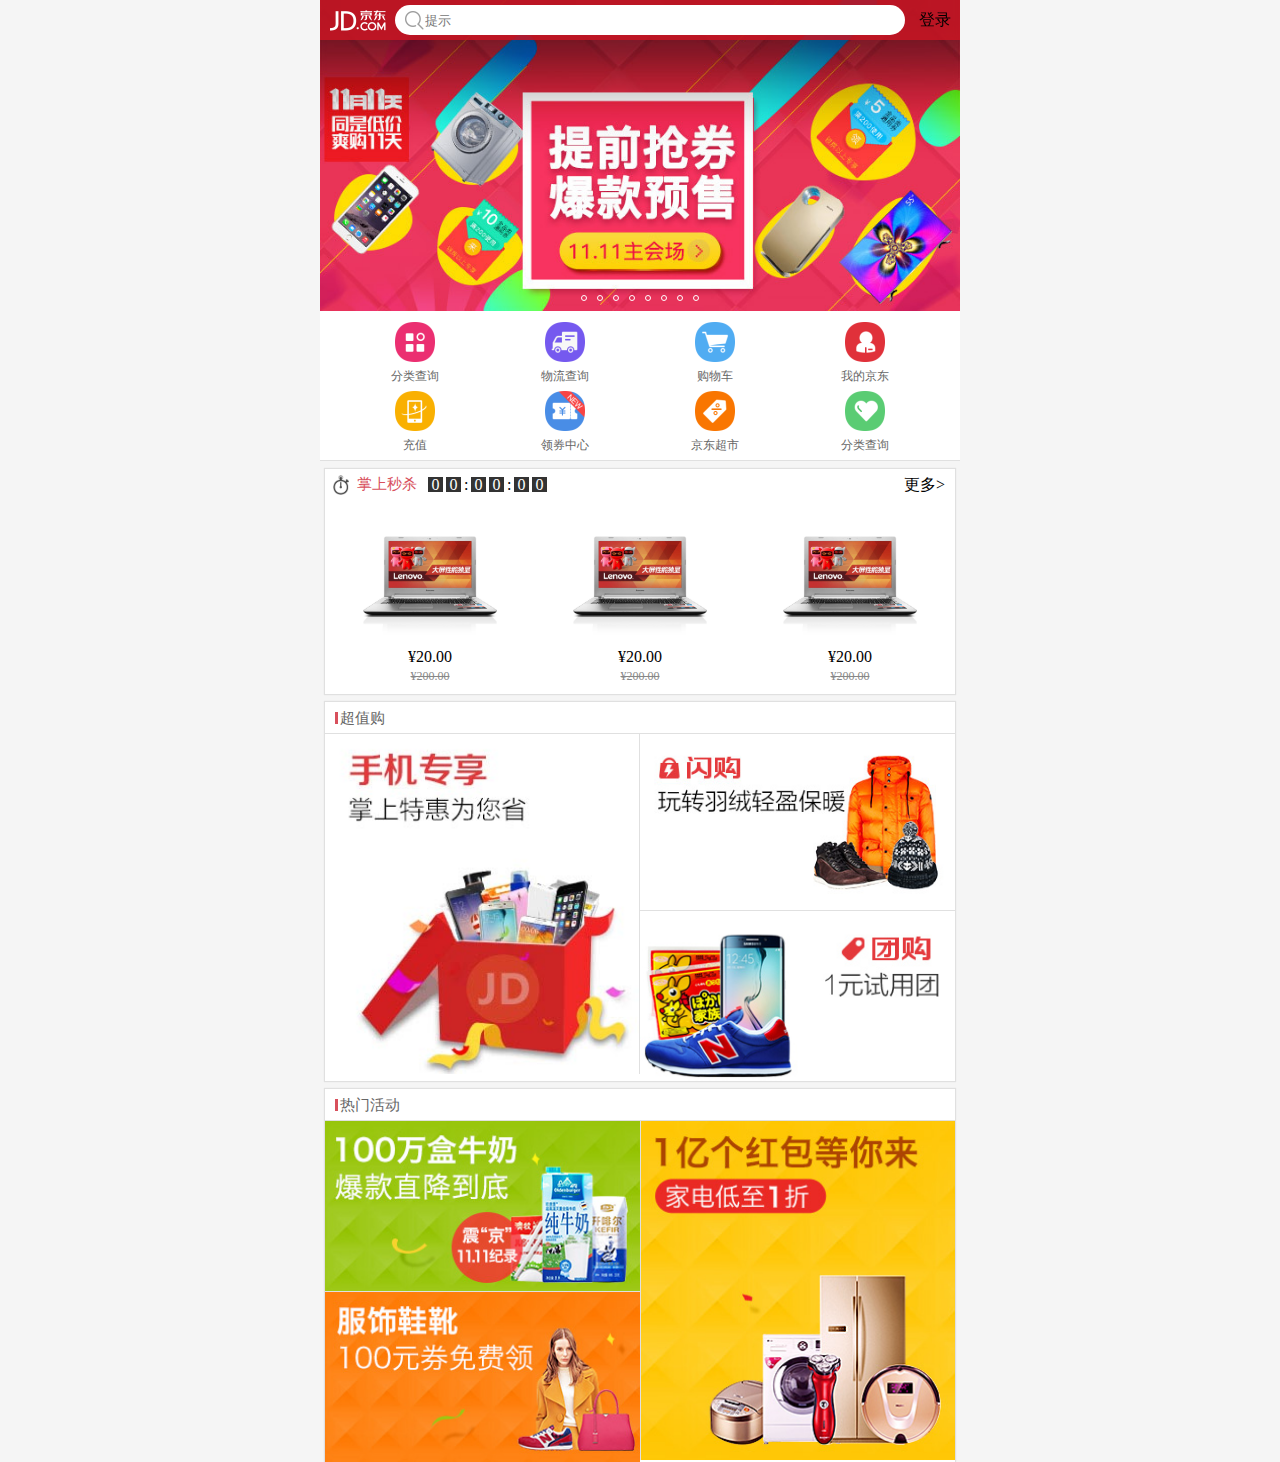
<file: index.html>
<!DOCTYPE html>
<html lang="en">
<head>
	<meta charset="UTF-8">
	<meta http-equiv="X-UA-Compatible" content="IE=edge">
	<meta name="viewport" content="width=device-width,user-scalable=no,initial-scale=1.0">
	<title>京东</title>
	<link rel="stylesheet" href="css/base.css">
	<link rel="stylesheet" href="css/index.css">
</head>
<body>
	<!-- big box -->
	<div class="jd_layout">
		<!-- 搜索框 -->
		<header class="jd_header">
			<div class="jd_header_box">
				<a href="#" class="icon_logo"></a>
				<form action="#">
					<span class="icon_search"></span>
					<!-- input里面的type应该设置成search，才能在移动端使用，定义调出小键盘里面的enter搜索 -->
					<input type="search" placeholder="提示"/>
				</form>
				<a href="#" class="login">登录</a>
			</div>
		</header>
		<!-- 轮播图 -->
		<div class="jd_banner">
			<ul>
				<li><img src="images/l1.jpg" alt=""></li>
				<li><img src="images/l2.jpg" alt=""></li>
				<li><img src="images/l3.jpg" alt=""></li>
				<li><img src="images/l4.jpg" alt=""></li>
				<li><img src="images/l5.jpg" alt=""></li>
				<li><img src="images/l6.jpg" alt=""></li>
				<li><img src="images/l7.jpg" alt=""></li>
				<li><img src="images/l8.jpg" alt=""></li>
			</ul>
			<ul>
				<li></li>
				<li></li>
				<li></li>
				<li></li>
				<li></li>
				<li></li>
				<li></li>
				<li></li>
			</ul>
		</div>
		<!-- 导航栏 -->
		<nav class="jd_nav">
			<ul>
				<li>
					<a href="">
						<img src="images/nav0.png" alt="">
						<p>分类查询</p>
					</a>
				</li>
				<li>
					<a href="">
						<img src="images/nav1.png" alt="">
						<p>物流查询</p>
					</a>
				</li>
				<li>
					<a href="">
						<img src="images/nav2.png" alt="">
						<p>购物车</p>
					</a>
				</li>
				<li>
					<a href="">
						<img src="images/nav3.png" alt="">
						<p>我的京东</p>
					</a>
				</li>
				<li>
					<a href="">
						<img src="images/nav4.png" alt="">
						<p>充值</p>
					</a>
				</li>
				<li>
					<a href="">
						<img src="images/nav5.png" alt="">
						<p>领券中心</p>
					</a>
				</li>
				<li>
					<a href="">
						<img src="images/nav6.png" alt="">
						<p>京东超市</p>
					</a>
				</li>
				<li>
					<a href="">
						<img src="images/nav7.png" alt="">
						<p>分类查询</p>
					</a>
				</li>
			</ul>
		</nav>
		<!-- 大商品区块 -->
		<main class="jd_product">
			<!-- 取类名时可以共同类名和不同类名，从而不同的使用 -->
			<section class="jd_product_box jd_secondKill">
				<div class="product_top no_bor">
					<div class="jd_secondKill_left">
						<span class="sk_icon"></span>
						<h4 class="sk_name">掌上秒杀</h4>
						<div class="sk_time">
							<span class="num">0</span>
							<span class="num">0</span>
							<span class="str">:</span>
							<span class="num">0</span>
							<span class="num">0</span>
							<span class="str">:</span>
							<span class="num">0</span>
							<span class="num">0</span>
						</div>
					</div>
					<div class="jd_secondKill_right">
						<a href="">更多></a>
					</div>
				</div>
				<!-- 三个商品 -->
				<div class="product_bot">
					<ul class="clearfix">
						<li>
							<a href="">
								<div class="img_box"><img src="images/detail02.jpg" alt=""></div>
								<p class="now_price">&yen;20.00</p>
								<p class="old_price">&yen;200.00</p>
							</a>
						</li>
						<li>
							<a href="">
								<div class="img_box"><img src="images/detail02.jpg" alt=""></div>
								<p class="now_price">&yen;20.00</p>
								<p class="old_price">&yen;200.00</p>
							</a>
						</li>
						<li>
							<a href="">
								<div class="img_box"><img src="images/detail02.jpg" alt=""></div>
								<p class="now_price">&yen;20.00</p>
								<p class="old_price">&yen;200.00</p>
							</a>
						</li>
					</ul>
				</div>
			</section>
			<section class="jd_product_box jd_pd">
				<div class="product_top">
					<h3>超值购</h3>
				</div>
				<div class="product_bot clearfix">
					<a href="" class="p_left b_right"><img src="images/cp1.jpg" alt=""/></a>
                    <a href="" class="p_right b_bottom"><img src="images/cp2.jpg" alt=""/></a>
                    <a href="" class="p_right"><img src="images/cp3.jpg" alt=""/></a>
				</div>
			</section>
			<section class="jd_product_box jd_pd">
				<div class="product_top">
					<h3>热门活动</h3>
				</div>
				<div class="product_bot clearfix">
					<a href="" class="p_right b_left"><img src="images/cp4.jpg" alt=""></a>
					<a href="" class="p_left b_bottom"><img src="images/cp5.jpg" alt=""></a>
					<a href="" class="p_left"><img src="images/cp6.jpg" alt=""></a>
				</div>
			</section>
		</main>
	</div>
	<script src="js/index.js"></script>
</body>
</html>
</file>
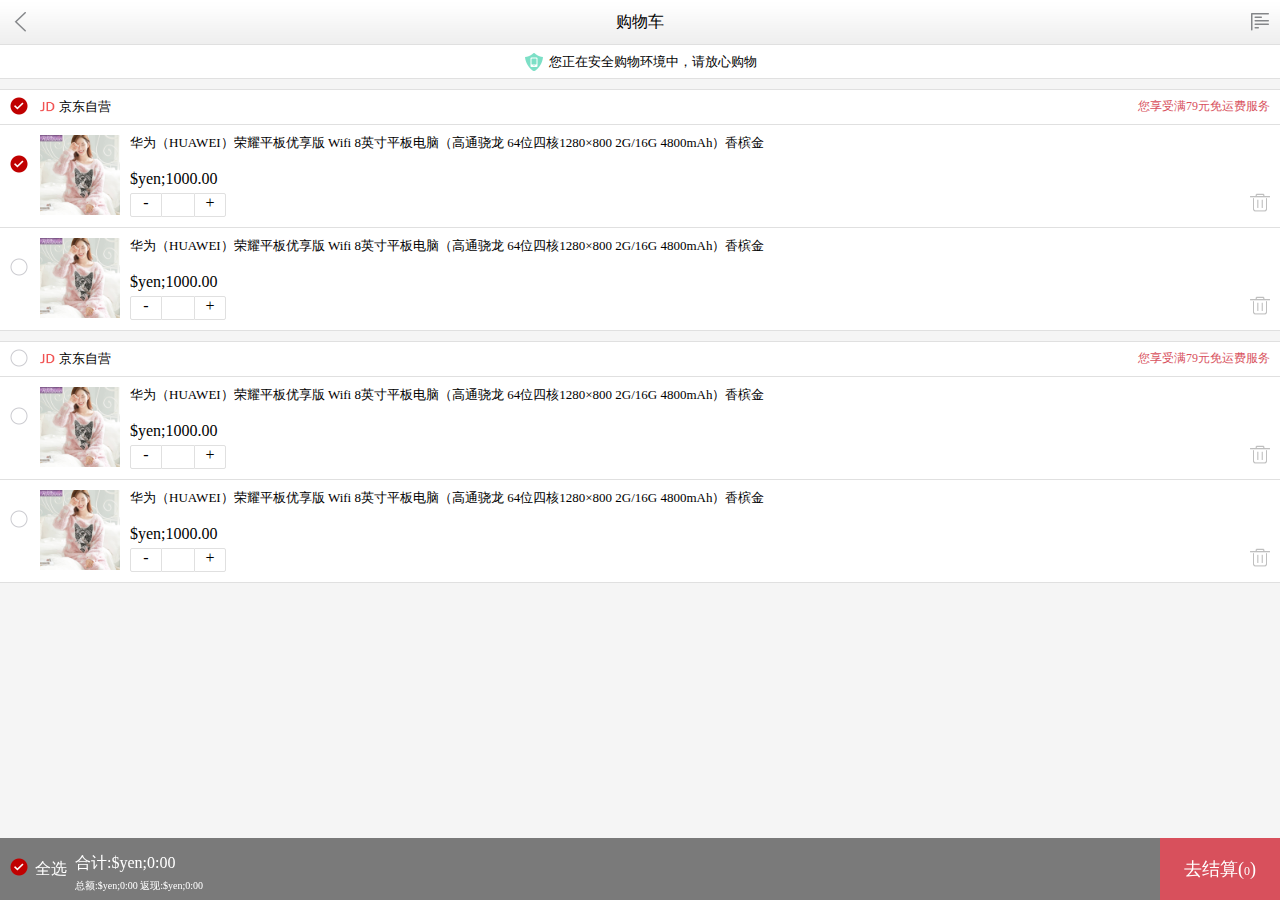
<file: cart.html>
<!DOCTYPE html>
<html lang="en">
<head>
	<meta charset="UTF-8">
	<meta name="viewport" content="width=device-width,user-scalable=no,initial-scale=1.0">
	<title>cart</title>
	<link rel="stylesheet" href="css/base.css">
	<link rel="stylesheet" href="css/cart.css">
</head>
<body>
	<header class="jd_topBar">
		<a href="" class="icon_back"></a>
		<h2>购物车</h2>
		<a href="" class="icon_menu"></a>
	</header>
	<!-- 安全提示 -->
	<div class="jd_safeTip">
		<p>您正在安全购物环境中，请放心购物</p>
	</div>
	<!-- 店铺 -->
    <div class="jd_shop">
    	<div class="jd_shop_tit">
    		<div class="tit_check">
    			<div class="jd_check_box" checked>
    				
    			</div>
    		</div>
    		<div class="tit_name" clearfix>
    			<img class="imgLogo" src="images/buy-logo.png" alt="">
    			<span class="name">京东自营</span>
    			<span class="tip">您享受满79元免运费服务</span>
    		</div>
    	</div>
    	<!-- 商品内容区块 -->
    	<div class="jd_shop_con">
    		<div class="con_check">
    			<div class="jd_check_box" checked>
    				
    			</div>
    		</div>
    		<!-- 商品信息 -->
    		<div class="con_product" clearfix>
    			<!-- 图片 -->
    			<a href="#" class="con_product_img"><img src="images/detail01.jpg" alt=""></a>
    			<!-- 商品详细信息 -->
    			<div class="con_product_box">
    				<a href="#" class="name">
    					 华为（HUAWEI）荣耀平板优享版 Wifi 8英寸平板电脑（高通骁龙 64位四核1280×800 2G/16G 4800mAh）香槟金
    				</a>
    				<!-- 价格 -->
    				<p class="price">$yen;1000.00</p>
    				<!-- 购买选择 -->
    				<div class="option" clearfix>
    					<!-- 选择数量 -->
    					<div class="change_box" >
    						<span class="change_box_left">-</span>
    						<input type="tel"/>
    						<span class="change_box_right">+</span>
    					</div>
    					<div class="delete_box">
    						<div class="delete_box_top"></div>
    						<div class="delete_box_bot"></div>
    					</div>
    				</div>
    			</div>
    		</div>
    	</div>
    	<!-- 商品内容区块 -->
    	<div class="jd_shop_con">
    		<div class="con_check">
    			<div class="jd_check_box">
    				
    			</div>
    		</div>
    		<!-- 商品信息 -->
    		<div class="con_product">
    			<!-- 图片 -->
    			<a href="#" class="con_product_img"><img src="images/detail01.jpg" alt=""></a>
    			<!-- 商品详细信息 -->
    			<div class="con_product_box">
    				<a href="#" class="name">
    					 华为（HUAWEI）荣耀平板优享版 Wifi 8英寸平板电脑（高通骁龙 64位四核1280×800 2G/16G 4800mAh）香槟金
    				</a>
    				<!-- 价格 -->
    				<p class="price">$yen;1000.00</p>
    				<!-- 购买选择 -->
    				<div class="option">
    					<!-- 选择数量 -->
    					<div class="change_box">
    						<span class="change_box_left">-</span>
    						<input type="tel"/>
    						<span class="change_box_right">+</span>
    					</div>
    					<div class="delete_box">
    						<div class="delete_box_top"></div>
    						<div class="delete_box_bot"></div>
    					</div>
    				</div>
    			</div>
    		</div>
    	</div>
    </div>
    <!-- 店铺 -->
    <div class="jd_shop">
    	<div class="jd_shop_tit">
    		<div class="tit_check">
    			<div class="jd_check_box">
    				
    			</div>
    		</div>
    		<div class="tit_name" clearfix>
    			<img class="imgLogo" src="images/buy-logo.png" alt="">
    			<span class="name">京东自营</span>
    			<span class="tip">您享受满79元免运费服务</span>
    		</div>
    	</div>
    	<!-- 商品内容区块 -->
    	<div class="jd_shop_con">
    		<div class="con_check">
    			<div class="jd_check_box">
    				
    			</div>
    		</div>
    		<!-- 商品信息 -->
    		<div class="con_product">
    			<!-- 图片 -->
    			<a href="#" class="con_product_img"><img src="images/detail01.jpg" alt=""></a>
    			<!-- 商品详细信息 -->
    			<div class="con_product_box">
    				<a href="#" class="name">
    					 华为（HUAWEI）荣耀平板优享版 Wifi 8英寸平板电脑（高通骁龙 64位四核1280×800 2G/16G 4800mAh）香槟金
    				</a>
    				<!-- 价格 -->
    				<p class="price">$yen;1000.00</p>
    				<!-- 购买选择 -->
    				<div class="option">
    					<!-- 选择数量 -->
    					<div class="change_box">
    						<span class="change_box_left">-</span>
    						<input type="tel"/>
    						<span class="change_box_right">+</span>
    					</div>
    					<div class="delete_box">
    						<div class="delete_box_top"></div>
    						<div class="delete_box_bot"></div>
    					</div>
    				</div>
    			</div>
    		</div>
    	</div>
    	<!-- 商品内容区块 -->
    	<div class="jd_shop_con">
    		<div class="con_check">
    			<div class="jd_check_box">
    				
    			</div>
    		</div>
    		<!-- 商品信息 -->
    		<div class="con_product">
    			<!-- 图片 -->
    			<a href="#" class="con_product_img"><img src="images/detail01.jpg" alt=""></a>
    			<!-- 商品详细信息 -->
    			<div class="con_product_box">
    				<a href="#" class="name">
    					 华为（HUAWEI）荣耀平板优享版 Wifi 8英寸平板电脑（高通骁龙 64位四核1280×800 2G/16G 4800mAh）香槟金
    				</a>
    				<!-- 价格 -->
    				<p class="price">$yen;1000.00</p>
    				<!-- 购买选择 -->
    				<div class="option">
    					<!-- 选择数量 -->
    					<div class="change_box">
    						<span class="change_box_left">-</span>
    						<input type="tel"/>
    						<span class="change_box_right">+</span>
    					</div>
    					<div class="delete_box">
    						<div class="delete_box_top"></div>
    						<div class="delete_box_bot"></div>
    					</div>
    				</div>
    			</div>
    		</div>
    	</div>
    </div>
    <!-- 订单金额结算区块 -->
    <div class="jd_amount">
    	<div class="amount_check">
    		<div class="jd_check_box" checked><!-- 此处记笔记 -->
    			
    		</div>
    		<span>全选</span>
    	</div>
    	<div class="amount_info">
    		<p class="sum">
    			合计:$yen;0:00
    		</p>
    		<p class="other">
    			总额:$yen;0:00 返现:$yen;0:00
    		</p>
    	</div>
    	<a class="amount_submit">
    		去结算(<span>0</span>)
    	</a>
    </div>

    <!-- 弹出框 -->
    <div class="jd_win" style="display: none">
        <div class="jd_win_box">
            <div class="jd_win_box_text">
                您确认删除这件商品吗？
            </div>
            <div class="jd_btn_box clearfix">
                <a href="" class="cancel">取消</a>
                <a href="" class="submit">确定</a>
            </div>
        </div>
    </div>
    <script src="js/cart.js"></script>
</body>
</html>
</file>
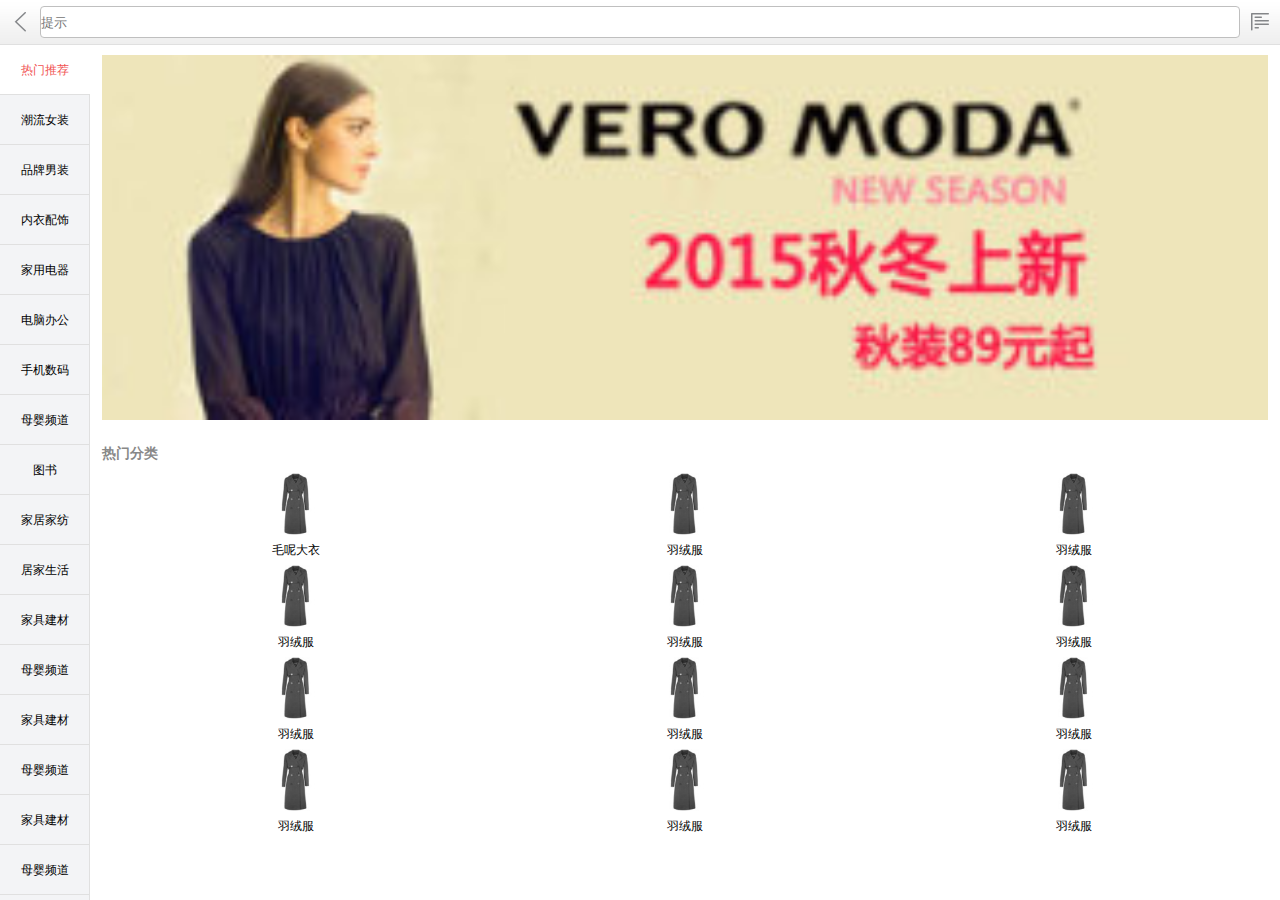
<file: categery.html>
<!DOCTYPE html>
<html lang="en">
<head>
	<meta charset="UTF-8">
	<meta name="viewport" content="width=device-width,user-scalable=no,initial-scale=1.0">
	<title>categery</title>
	<link rel="stylesheet" href="css/base.css">
	<link rel="stylesheet" href="css/categery.css">
</head>
<body>
	<header class="jd_topBar">
		<a href="" class="icon_back"></a>
		<form action="">
			<input type="search" placeholder="提示"/>
		</form>
		<a href="" class="icon_menu"></a>
	</header>
	<main class="jd_categery">
		<div class="jd_categery_left">
			<div class="jd_categery_left_box">
				<ul>
					<li class="now"><a href="javascript:;">热门推荐</a></li>
					<li><a href="javascript:;">潮流女装</a></li>
					<li><a href="javascript:;">品牌男装</a></li>
					<li><a href="javascript:;">内衣配饰</a></li>
					<li><a href="javascript:;">家用电器</a></li>
					<li><a href="javascript:;">电脑办公</a></li>
					<li><a href="javascript:;">手机数码</a></li>
					<li><a href="javascript:;">母婴频道</a></li>
					<li><a href="javascript:;">图书</a></li>
					<li><a href="javascript:;">家居家纺</a></li>
					<li><a href="javascript:;">居家生活</a></li>
					<li><a href="javascript:;">家具建材</a></li>
					<li><a href="javascript:;">母婴频道</a></li>
					<li><a href="javascript:;">家具建材</a></li>
					<li><a href="javascript:;">母婴频道</a></li>
					<li><a href="javascript:;">家具建材</a></li>
					<li><a href="javascript:;">母婴频道</a></li>
					<li><a href="javascript:;">家具建材</a></li>
					<li><a href="javascript:;">母婴频道</a></li>
					<li><a href="javascript:;">家具建材</a></li>
					<li><a href="javascript:;">母婴频道</a></li>
					<li><a href="javascript:;">家具建材</a></li>
					<li><a href="javascript:;">母婴频道</a></li>
					<li><a href="javascript:;">手机数码</a></li>
				</ul>
			</div>
		</div>
		<div class="jd_categery_right">
			<div class="jd_categery_right_box">
				<div class="r_banner">
					<a href="">
						<img src="images/banner_1.jpg" alt="">
					</a>
				</div>
				<div class="r_product">
					<h3>热门分类</h3>
					<ul>
						<li><a href="">
								<img src="images/nv-fy.jpg" alt="">
								<p>毛呢大衣</p>
							</a>
						</li>
						<li><a href="">
								<img src="images/nv-fy.jpg" alt="">
								<p>羽绒服</p>
							</a>
						</li>
						<li><a href="">
								<img src="images/nv-fy.jpg" alt="">
								<p>羽绒服</p>
							</a>
						</li>
						<li><a href="">
								<img src="images/nv-fy.jpg" alt="">
								<p>羽绒服</p>
							</a>
						</li>
						<li><a href="">
								<img src="images/nv-fy.jpg" alt="">
								<p>羽绒服</p>
							</a>
						</li>
						<li><a href="">
								<img src="images/nv-fy.jpg" alt="">
								<p>羽绒服</p>
							</a>
						</li>
						<li><a href="">
								<img src="images/nv-fy.jpg" alt="">
								<p>羽绒服</p>
							</a>
						</li>
						<li><a href="">
								<img src="images/nv-fy.jpg" alt="">
								<p>羽绒服</p>
							</a>
						</li>
						<li><a href="">
								<img src="images/nv-fy.jpg" alt="">
								<p>羽绒服</p>
							</a>
						</li>
						<li><a href="">
								<img src="images/nv-fy.jpg" alt="">
								<p>羽绒服</p>
							</a>
						</li>
						<li><a href="">
								<img src="images/nv-fy.jpg" alt="">
								<p>羽绒服</p>
							</a>
						</li>
						<li><a href="">
								<img src="images/nv-fy.jpg" alt="">
								<p>羽绒服</p>
							</a>
						</li>
					</ul>
				</div>
				<div class="r_product">
					
				</div>
			</div>
		</div>
	</main>
	<script src="js/categery.js"></script>
</body>
</html>
</file>
<file: css/base.css>
*,
::before,
::after{
	padding: 0;
	margin: 0;

	-webkit-tap-highlight-color:transparent;/*清除点击时默认的高亮效果*/
	-webkit-box-sizing:border-box;/*以你的border开始计算你的宽度*/
};

body{
	font-size: 14px;
	font-family: "Microsoft yahei",sans-serif;/*第二个是手机默认的字体*/
    color:#000;
}

a{
	text-decoration: none;
	color:#000;
}

ul{
	list-style: none;
}

input,textarea{
	border:none;
	resize:none;/*不伸缩*/
	outline:none;/*清除选中效果*/

	-webkit-appearance:none;/*清除浏览器input默认的样式*/
}

/*清除浮动*/
.clearfix::before,
.clearfix::after{
	content: '';
	display:block;
	height:0;
	line-height: 0;
	visibility: hidden;
	clear:both;
}

[class^="icon_"]{
	background: url('../images/sprites.png') no-repeat;
	background-size: 200px 200px;
}

/*头部搜索框*/
.jd_topBar{
	height:45px;
	width:100%;
	background:url(../images/header-bg.png) repeat-x;
	background-size: 1px 44px;
    border-bottom:1px solid #e0e0e0;
    position: absolute;
    z-index: 1000;
}

/*返回按钮*/

.jd_topBar .icon_back{
	background-position: -20px 0;
	width: 20px;
	height: 20px;
	display: block;
	margin:12px 10px;
	position: absolute;
	top:0;
	left:0;
}

.jd_topBar h2{
	text-align: center;
	font-size: 16px;
	font-family: sans-serif;
	font-weight: inherit;
	line-height: 44px;
}

/*搜索*/
.jd_topBar form{
	width: 100%;
	height: 44px;
	padding:0 40px;
}

.jd_topBar form input{
	width: 100%;
	height: 32px;
	border:1px solid #bfbfbf;
	border-radius: 4px;
	margin-top: 6px;
}

/*菜单按钮*/
.jd_topBar .icon_menu{
	background-position: -60px 0;
	width:40px;
	height:44px;
	display: block;
	padding:12px 10px;

	background-clip: content-box;
	background-origin: content-box;

	position: absolute;
	top: 0;
	right:0;
}
</file>
<file: css/index.css>
body{
    background: #f5f5f5;
}

.jd_layout{
	min-width:300px;
	max-width:640px;
	margin: 0 auto;
	position:relative;
	/*height:1000px;*/
}

/*搜索框*/
.jd_header{
	width:100%;
	/*background-color: red;*/
    position:fixed; /*fixed固定定位是相对body而言的*/
    top:0;
    left:0;
    height:40px; 
    z-index: 999;
}

.jd_header .jd_header_box{
	min-width: 300px;
	max-width: 640px;
	margin:0 auto;
	position: relative;
	background: rgba(201,21,35,0.85);
	height:40px;
}

.jd_header .jd_header_box .icon_logo{
	background-position:0 -103px;
	width:60px;
	height:36px;
	display:block;
	position: absolute;
	top:4px;
	left:10px;
}

.jd_header form{
	width:100%
	height:40px;
	padding-left: 75px;
	padding-right: 55px;
	position: relative;
}

.jd_header form .icon_search{
	background-position: -60px -109px;
	width:20px;
	height:20px;
	display: block;
	position: absolute;
	top:10px;
	left:85px;
} 

.jd_header form input{
	width:100%;
	height:30px;
	border-radius: 15px;
	margin-top:5px;
	padding-left: 30px;
}

.jd_header .login{
	width:50px;
	height:40px;
	display: block;
	text-align: center;
	line-height: 40px;
	font-size: 15px
	color:#fff;
	position: absolute;
	top:0;
	right:0;
}

/*轮播图*/

.jd_banner{
	width: 100%;
	position: relative;
	overflow: hidden;
}

.jd_banner ul:first-child{
	width:800%;
}

.jd_banner ul:first-child li{
	width:12.5%;
	float:left;
}

.jd_banner ul:first-child li img{
	width:100%;
	display: block;
}

/*轮播图下的选择点点*/

.jd_banner ul:last-child{
	width:118px;
	height:6px;
	position:absolute;
	left:50%;
	margin-left: -59px;
	bottom: 10px;
}

.jd_banner ul:last-child li{
	width: 6px;
	height:6px;
	border:1px solid #fff;
	border-radius: 3px;
	margin-left: 10px;
	float:left;
}

.jd_banner ul:last-child li:first-child{
    margin-left: 0;
}

/*导航栏*/

.jd_nav{
	width:100%;
	height:150px;
	border-bottom:1px solid #e0e0e0;
	padding: 0 3.125%;
	background-color: #fff;
	padding-top:11px;
}

.jd_nav ul{
	width:100%;
}

.jd_nav ul li{
	float:left;
	height:69px;
	width:25%;
}

.jd_nav ul li a{
    display: block;
    width: 100%;
    height: 100%;
    text-align: center;
}

.jd_nav ul li a img{
	display: block;
	width:40px;
	height:40px;
	margin:0 auto;
}

.jd_nav ul li a p{
    font-size: 12px;
    color:#666;
    margin-top: 6px;
}

/*大区块部分*/

.jd_product{
	margin:0 5px;
}

.jd_product .jd_product_box{
    box-shadow: 0 0 1px 1px #e0e0e0;
    margin-top: 8px;
    background-color: #fff;
}
/*盒子上面的部分*/
.jd_product .jd_product_box .product_top{
    height:32px;
    border-bottom:1px solid #e0e0e0;
    position: relative;
}

/*没有边框。此处.product_top与.no_bor必须写在一起，因为其是同一个class类中的类名。笔记记之*/
.jd_product .jd_product_box .product_top.no_bor{
	border-bottom:none;
}

.jd_product .jd_product_box .product_top .product_bot{

}

.jd_product .jd_product_box .product_top h3{
	font-size: 15px;
	color:#666;
	padding-left: 15px;
	font-weight: inherit;
	line-height: 32px;
}

.jd_product .jd_product_box .product_top h3::before{
	content: '';
	display: block;
	width:3px;
	height:12px;
	background-color: #d8505c;
	position:absolute;
	top:10px;
	left:10px;
}

/*秒杀*/
.jd_secondKill{

}

.jd_secondKill .jd_secondKill_left{
	float: left;
}

.jd_secondKill .jd_secondKill_left .sk_icon{
   background: url('../images/seckill-icon.png') no-repeat;
   background-size: 16px 20px;
   
   width:16px;
   height:20px;
   display: block;/*span转块级元素*/
   float: left;

   margin-left: 8px;
   margin-top:6px;
}

.jd_secondKill .jd_secondKill_left .sk_name{
   font-size: 15px;
   color:#d8505c;
   font-weight: inherit;
   margin-top: 6px;
   margin-left: 8px;
   float: left;
}

.jd_secondKill .jd_secondKill_left .sk_time{
   float: left;
   margin-left: 8px;
   margin-top: 8px;
}

.jd_secondKill .jd_secondKill_left .sk_time .num{
	display: block;
	width: 15px;
	height:15px;
	text-align: center;
	background-color: #333;
	color:#fff;
	float: left;
	line-height: 15px;
	margin-left: 3px;
}

.jd_secondKill .jd_secondKill_left .sk_time .str{
	display: block;
	width: 4px;
	height:15px;
	text-align: center;
	/*background-color: #333;
	color:#fff;*/
	float: left;
	line-height: 15px;
	margin-left: 3px;
}

.jd_secondKill_right{
	float: right;
}

.jd_secondKill_right a{
	line-height: 32px;
	margin-right: 10px;
}
/*商品*/
.jd_secondKill .product_bot{
   width: 100%;
}

.jd_secondKill .product_bot ul{
   width:100%;
   padding: 10px 0;
}

.jd_secondKill .product_bot ul li{
	width:33.333%;
	float: left;
}

.jd_secondKill .product_bot ul li a{
	width:100%;
}

.jd_secondKill .product_bot ul li a .img_box{
	width: 100%
	border-right:1px solid #e0e0e0;
}

.jd_secondKill .product_bot ul li:last-child a .img_box{
	border-right: none;
}

.jd_secondKill .product_bot ul li a .img_box img{
	width:64%;
	display: block;
	margin:0 auto;
}

.jd_secondKill .product_bot ul li a .now_price{
    color:#d8505c
    font-size:13px;
    margin-top: 3px;
    text-align: center;
}

.jd_secondKill .product_bot ul li a .old_price{
	font-size: 12px;
	text-decoration: line-through;/*删除线*/
	text-align: center;
	margin-top: 3px;
	color:#888;
}

/*超值购*/

.jd_product .jd_pd .product_bot{

    width: 100%;

}

/*左边的大图片a*/

.jd_product .jd_pd .product_bot .p_left{

    width: 50%;

    float: left;

}

/*左边的大图片a*/

.jd_product .jd_pd .product_bot .p_right{

    width: 50%;

    float: right;

}

/*左边框*/

.jd_product .jd_pd .product_bot .b_left{

    border-left: 1px solid #e0e0e0;

}

/*右边框*/

.jd_product .jd_pd .product_bot .b_right{

    border-right: 1px solid #e0e0e0;

}

/*下边框*/

.jd_product .jd_pd .product_bot .b_bottom{

    border-bottom: 1px solid #e0e0e0;

}



.jd_product .jd_pd .product_bot a img{

    width: 100%;

    display: block;

}
</file>
<file: css/cart.css>
body{
	background-color: #f5f5f5;
}
.jd_topBar{
	position: static;
}

/*安全提示*/
.jd_safeTip{
	width: 100%;
	height: 34px;
	line-height: 34px;
	font-size: 13px;
	text-align: center;
	background-color: #fff;
	border-bottom: 1px solid #e0e0e0;
}

.jd_safeTip p{
    padding-left: 25px;
    width: 280px;
    display: inline-block;
    position: relative;
}

.jd_safeTip p::before{
	content: '';
	display: block;
	width: 18px;
	height: 18px;

	background: url("../images/safe_icon.png") no-repeat;
	background-size: 18px 18px;
	position: absolute;
	top: 8px;
}

/*复选框*/
.jd_check_box{
	height:20px;
	width: 20px;
	display: block;
    
	background: url(../images/shop-icon.png) no-repeat;
	background-size: 50px 100px;
	background-position: 0 0;
}

.jd_check_box[checked]{
	background-position: -25px 0;
}
/*店铺tit*/
.jd_shop{
	margin-top: 10px;
	background-color: #fff;
}

.jd_shop .jd_shop_tit{
	height:36px;
	border-bottom: 1px solid #e0e0e0;
	border-top: 1px solid #e0e0e0;
}

.jd_shop .jd_shop_tit .tit_check{
    width:40px;
    height:35px;
    position: absolute;
}

.jd_shop .jd_shop_tit .tit_check .jd_check_box{
     position: absolute;
     top:7px;
     left:10px;
}

.jd_shop .jd_shop_tit .tit_name{
	padding-left: 40px;
    font-size: 12px;
}

.jd_shop .jd_shop_tit .tit_name .imgLogo{
	width: 15px;
	height: 13px;
	display: block;
	float: left;
	margin-top: 10px;
}

.jd_shop .jd_shop_tit .tit_name .name{
	float: left;
	font-size: 13px;
	margin-top: 10px;
}

.jd_shop .jd_shop_tit .tit_name .name{
    float: left;
    font-size: 13px;
    margin-top: 8px;
    margin-left: 4px;
}
.jd_shop .jd_shop_tit .tit_name .tip{
    float: right;
    color: #d8505c;
    margin-right: 10px;
    margin-top: 8px;
}

/*店铺商品区块*/

.jd_shop .jd_shop_con{
	border-bottom: 1px solid #e0e0e0;
	position: relative;
}

.jd_shop .jd_shop_con .con_check{
	position: absolute;
   width:40px;
   top:0;
   left:0;
}

.jd_shop .jd_shop_con .con_check .jd_check_box{
	position: absolute;
    top:20px;
    left:10px;
}

/*商品大盒子*/

.jd_shop .jd_shop_con .con_product{
	margin-top:10px;
	padding-left: 40px;
	padding-right: 10px;
	padding-bottom: 10px;
}

 /*商品图片*/

 .jd_shop .jd_shop_con .con_product .con_product_img{
 	position: absolute; 
 	width: 80px;
 	height:80px;
 	display: block;
 	float: left;
 	margin-right: 10px;
 }

 .jd_shop .jd_shop_con .con_product .con_product_img img{
 	width:100%;
 	height:100%;
 	display: block;
 }

 .jd_shop .jd_shop_con .con_product .con_product_box{
 	padding-left: 90px;
 } 

 .jd_shop .jd_shop_con .con_product .con_product_box .name{
 	height: 30px;
 	line-height: 15px;
 	display: block;
 	font-size: 13px;
 	overflow: hidden;
 }

 /*价格*/

 .jd_shop .jd_shop_con .con_product .con_product_box .price{
    margin-top: 5px;
}
/*操作盒子*/

.jd_shop .jd_shop_con .con_product .con_product_box .option{
    width: 100%;
    height: 24px;
    margin-top: 5px;
}

.jd_shop .jd_shop_con .con_product .con_product_box .option .change_box{
	float: left;
}

.jd_shop .jd_shop_con .con_product .con_product_box .option .change_box_left{
    display: block;
    width: 32px;
    height: 24px;
    border:1px solid #e0e0e0;
    float: left;
    text-align: center;
    /*记笔记，不知是什么写法*/
    border-top-left-radius: 2px;
    border-bottom-left-radius: 2px;
    /*记笔记*/
}


.jd_shop .jd_shop_con .con_product .con_product_box .option .change_box input{
     width: 32px;
     height: 24px;
     border-top: 1px solid #e0e0e0;
     border-bottom: 1px solid #e0e0e0;
     float: left;
}

.jd_shop .jd_shop_con .con_product .con_product_box .option .change_box_right{
	display: block;
	width: 32px;
	height:24px;
	border:1px solid #e0e0e0;
	border-top-right-radius: 2px;
	border-bottom-right-radius:2px;
	text-align: center;
	float: left;
}

.jd_shop .jd_shop_con .con_product .con_product_box .option .delete_box{
     float: right;
}

.jd_shop .jd_shop_con .con_product .con_product_box .option .delete_box .delete_box_top{
    width: 20px;
    height: 5px;
    background: url(../images/delete_up.png) no-repeat;
    background-size: 20px 5px;
    margin-left: -1px;
}

.jd_shop .jd_shop_con .con_product .con_product_box .option .delete_box .delete_box_bot{
      width: 18px;
    height: 18px;
    background: url(../images/delete_down.png) no-repeat;
    background-size: 18px 18px;
    margin-top: -3px;
}

/*结算*/

.jd_amount{
	position: fixed;
	left:0;
	bottom: 0;
	height:62px;
	background: rgba(0,0,0,0.5);
	width: 100%;
}

.jd_amount .amount_check{
    position: absolute;
    width: 80px;
    line-height: 62px;
}

.jd_amount .amount_check .jd_check_box{
	position: absolute;
	top:20px;
	left:10px;
}

.jd_amount .amount_check span{
	color:#fff;
	padding-left: 35px;
}

.jd_amount .amount_info{
	padding-left: 75px;
	padding-right: 80px;
	height: 62px;
	color: #fff;
}

.jd_amount .amount_info .sum{
   font-size: 16px;
   margin-top: 15px;
}

.jd_amount .amount_info .other{
   font-size: 10px;
   margin-top: 5px;
}

.jd_amount .amount_submit{
	height:62px;
	width:120px;
	padding:0 2px;
	text-align: center;
	color:#fff;
	line-height: 62px;
	background-color: #d8505c;
	font-size: 18px;
	position: absolute;
	top:0;
	right: 0;
}

/*结算按钮数量*/
.jd_amount .amount_submit span{
	font-size: 12px;
}

/*弹出框*/
.jd_win{
	position: fixed;
	top:0;
	left:0;
	height:100%;
	width:100%;
	background: rgba(0,0,0,0.4);
	z-index: 1001;
}

.jd_win .jd_win_box{
	width:85%;
	background-color: #fff;
	border:1px solid #e0e0e0;
	border-radius: 4px;
	margin:0 auto;
	padding:0 5%;
}

.jd_win .jd_win_box .jd_win_box_text{
	line-height: 75px;
	color:#666;
	text-align: center;
	font-size: 16px;
	border-bottom: 1px solid #e0e0e0;
	margin-bottom: 10px;
}

.jd_win .jd_win_box .jd_btn_box{
	font-size: 15px;
	margin-bottom: 10px;
}

.jd_win .jd_win_box .jd_btn_box .cancel{
    width: 45%;
    height: 36px;
    float: left;
    margin-right: 10%;
    background-color: #fff;
    border:1px solid #e0e0e0;
    border-radius: 4px;
    color:#888;
    text-align: center;
    line-height: 36px;
    display: block;
}

.jd_win .jd_win_box .jd_btn_box .submit{
     width: 45%;
    height: 36px;
    float: left;
    background-color: #d8505c;
    border-radius: 4px;
    color:#fff;
    text-align: center;
    line-height: 36px;
}

@keyframes bounceInDown{
    0%,60%,75%,90%,100%{
    	animation-timing-function:cubic-bezier(0.215, 0.61, 0.355, 1);
    }
    
    0% {

        opacity: 0;

        transform: translate3d(0px, -3000px, 0px);

        -webkit-transform: translate3d(0px, -3000px, 0px);

    }

    60% {

        opacity: 1;

        transform: translate3d(0px, 25px, 0px);

        -webkit-transform:translate3d(0px, 25px, 0px);

    }

    75% {

        transform: translate3d(0px, -10px, 0px);

        -webkit-transform:translate3d(0px, -10px, 0px);

    }

    90% {

        transform: translate3d(0px, 5px, 0px);

        -webkit-transform:translate3d(0px, 5px, 0px);

    }

    100% {

        opacity: 1;

        transform: none;

        -webkit-transform:none;

    }
}

.bounceInDown{
	animation-name:bounceInDown;
	animation-duration:1s;
	animation-fill-mode:both;
}
</file>
<file: css/categery.css>
/*满屏*/
body{
	position: absolute;
	height:100%;
	width:100%;
	background-color: #fff;
}



/*分类大盒子*/
.jd_categery{
    height: 100%;
    width: 100%;
    padding-top: 45px;
    position: relative;
}
/*左盒子*/
.jd_categery_left{
    width: 90px;
    height: 100%;
    overflow: hidden;
    position: absolute;
    top: 0;
    left: 0;
    padding-top: 45px;
    z-index: 999;
}
.jd_categery_left .jd_categery_left_box{
    width: 90px;
}
.jd_categery_left .jd_categery_left_box ul{

}
.jd_categery_left .jd_categery_left_box ul li{
    height: 50px;
    width: 90px;
    background: #f3f4f6;
    font-size: 12px;
    font-family: sans-serif;
}
.jd_categery_left .jd_categery_left_box ul li a{
    height: 50px;
    width: 90px;
    display: block;
    text-align: center;
    line-height: 50px;
    border-right: 1px solid #e0e0e0;
    border-bottom: 1px solid #e0e0e0;
}
.jd_categery_left .jd_categery_left_box ul li.now{
    background: #fff;
}
.jd_categery_left .jd_categery_left_box ul li.now a{
    border-right: none;
    color: #f15353;
}


/*右边的*/
.jd_categery_right{
    width: 100%;
    padding-left: 90px;
    height: 100%;
    overflow: hidden;
}
.jd_categery_right .jd_categery_right_box{
    padding: 10px 12px;
}
.jd_categery_right .jd_categery_right_box .r_banner{
    width: 100%;
}
.jd_categery_right .jd_categery_right_box .r_banner a img{
    width: 100%;
}
/*分类*/
.jd_categery_right .jd_categery_right_box .r_product{
    margin-top: 20px;
    font-size: 12px;
}
.jd_categery_right .jd_categery_right_box .r_product h3{
    color: #888;
    margin-bottom: 10px;
}
.jd_categery_right .jd_categery_right_box .r_product ul li{
    width: 33.333%;
    text-align: center;
    float: left;
}
.jd_categery_right .jd_categery_right_box .r_product ul li img{
    display: block;
    width: 62px;
    height: 62px;
    margin:  0 auto;
}
.jd_categery_right .jd_categery_right_box .r_product ul li p{
    line-height: 30px;
}
</file>
